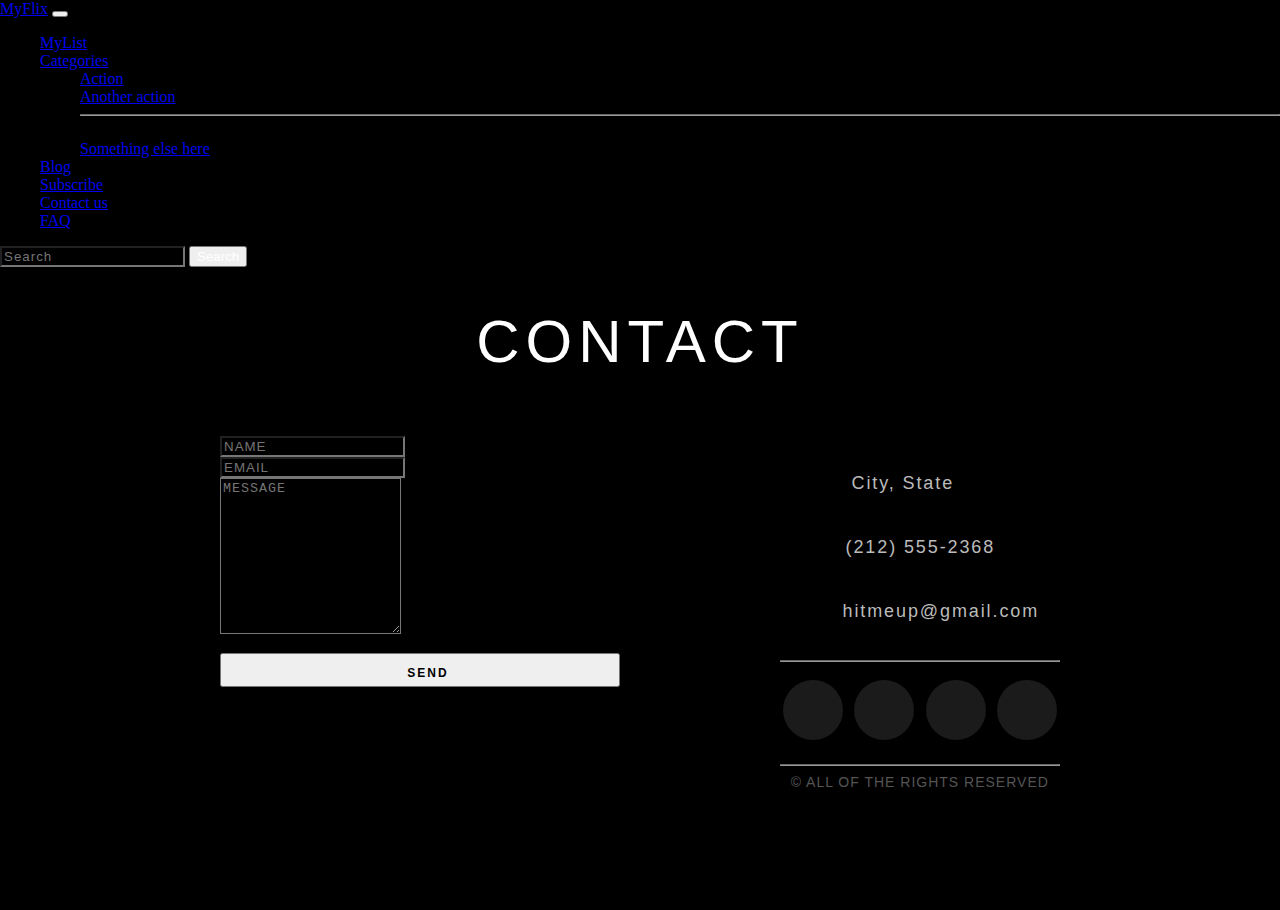
<file: Contact/contact.html>
<!doctype html>
<html lang="en">
<head>
    <meta charset="UTF-8">
    <meta name="viewport"
          content="width=device-width, user-scalable=no, initial-scale=1.0, maximum-scale=1.0, minimum-scale=1.0">
    <meta http-equiv="X-UA-Compatible" content="ie=edge">
    <link href="https://cdn.jsdelivr.net/npm/bootstrap@5.3.0-alpha1/dist/css/bootstrap.min.css" rel="stylesheet" integrity="sha384-GLhlTQ8iRABdZLl6O3oVMWSktQOp6b7In1Zl3/Jr59b6EGGoI1aFkw7cmDA6j6gD" crossorigin="anonymous">
    <script src="https://cdn.jsdelivr.net/npm/bootstrap@5.3.0-alpha1/dist/js/bootstrap.bundle.min.js" integrity="sha384-w76AqPfDkMBDXo30jS1Sgez6pr3x5MlQ1ZAGC+nuZB+EYdgRZgiwxhTBTkF7CXvN" crossorigin="anonymous"></script>
    <script src="https://cdn.jsdelivr.net/npm/@popperjs/core@2.11.6/dist/umd/popper.min.js" integrity="sha384-oBqDVmMz9ATKxIep9tiCxS/Z9fNfEXiDAYTujMAeBAsjFuCZSmKbSSUnQlmh/jp3" crossorigin="anonymous"></script>
    <script src="https://cdn.jsdelivr.net/npm/bootstrap@5.3.0-alpha1/dist/js/bootstrap.min.js" integrity="sha384-mQ93GR66B00ZXjt0YO5KlohRA5SY2XofN4zfuZxLkoj1gXtW8ANNCe9d5Y3eG5eD" crossorigin="anonymous"></script>

    <link href="contact.css" rel="stylesheet">
    <script src="contact.js"></script>
    <title>Document</title>
</head>
<body>
<nav class="navbar navbar-expand-lg navbar-dark bg-dark">
    <div class="container-fluid">
        <a class="navbar-brand" href="../index.html">MyFlix</a>
        <button class="navbar-toggler" type="button" data-bs-toggle="collapse" data-bs-target="#navbarSupportedContent" aria-controls="navbarSupportedContent" aria-expanded="false" aria-label="Toggle navigation">
            <span class="navbar-toggler-icon"></span>
        </button>
        <div class="collapse navbar-collapse" id="navbarSupportedContent">
            <ul class="navbar-nav me-auto mb-2 mb-lg-0">
                <li class="nav-item">
                    <a class="nav-link active" aria-current="page" href="../index.html">MyList</a>
                </li>
                <li class="nav-item dropdown">
                    <a class="nav-link dropdown-toggle" href="#" role="button" data-bs-toggle="dropdown" aria-expanded="false">
                        Categories
                    </a>
                    <ul class="dropdown-menu">
                        <li><a class="dropdown-item" href="#">Action</a></li>
                        <li><a class="dropdown-item" href="#">Another action</a></li>
                        <li><hr class="dropdown-divider"></li>
                        <li><a class="dropdown-item" href="#">Something else here</a></li>
                    </ul>
                </li>
                <li class="nav-item">
                    <a class="nav-link" href="../blog/blog.html">Blog</a>
                </li>
                <li class="nav-item">
                    <a class="nav-link active" aria-current="page" href="../Subscribe/subscribe.html">Subscribe</a>
                </li>
                <li class="nav-item">
                    <a class="nav-link" href="../Contact/contact.html
">Contact us</a>
                </li>
                <li class="nav-item">
                    <a class="nav-link" href="../FAQ/FAQ.html">FAQ</a>
                </li>
            </ul>
            <form class="d-flex" role="search">
                <input class="form-control me-2" type="search" placeholder="Search" aria-label="Search">
                <button class="btn btn-outline-success" style="color: white" type="submit">Search</button>
            </form>
        </div>
    </div>
</nav>

<section id="contact">

    <h1 class="section-header">Contact</h1>

    <div class="contact-wrapper">

        <!-- Left contact page -->

        <form id="contact-form" class="form-horizontal" role="form">

            <div class="form-group">
                <div class="col-sm-12">
                    <input type="text" class="form-control" id="name" placeholder="NAME" name="name" value="" required>
                </div>
            </div>

            <div class="form-group">
                <div class="col-sm-12">
                    <input type="email" class="form-control" id="email" placeholder="EMAIL" name="email" value="" required>
                </div>
            </div>

            <textarea class="form-control" rows="10" placeholder="MESSAGE" name="message" required></textarea>

            <button class="btn btn-primary send-button" id="submit" type="submit" value="SEND">
                <div class="alt-send-button">
                    <i class="fa fa-paper-plane"></i><span class="send-text">SEND</span>
                </div>

            </button>

        </form>

        <!-- Left contact page -->

        <div class="direct-contact-container">

            <ul class="contact-list">
                <li class="list-item"><i class="fa fa-map-marker fa-2x"><span class="contact-text place">City, State</span></i></li>

                <li class="list-item"><i class="fa fa-phone fa-2x"><span class="contact-text phone"><a href="tel:1-212-555-5555" title="Give me a call">(212) 555-2368</a></span></i></li>

                <li class="list-item"><i class="fa fa-envelope fa-2x"><span class="contact-text gmail"><a href="mailto:#" title="Send me an email">hitmeup@gmail.com</a></span></i></li>

            </ul>

            <hr>
            <ul class="social-media-list">
                <li><a href="#" target="_blank" class="contact-icon">
                    <i class="fa fa-github" aria-hidden="true"></i></a>
                </li>
                <li><a href="#" target="_blank" class="contact-icon">
                    <i class="fa fa-codepen" aria-hidden="true"></i></a>
                </li>
                <li><a href="#" target="_blank" class="contact-icon">
                    <i class="fa fa-twitter" aria-hidden="true"></i></a>
                </li>
                <li><a href="#" target="_blank" class="contact-icon">
                    <i class="fa fa-instagram" aria-hidden="true"></i></a>
                </li>
            </ul>
            <hr>

            <div class="copyright">&copy; ALL OF THE RIGHTS RESERVED</div>

        </div>

    </div>

</section>



</body>
</html>
</file>
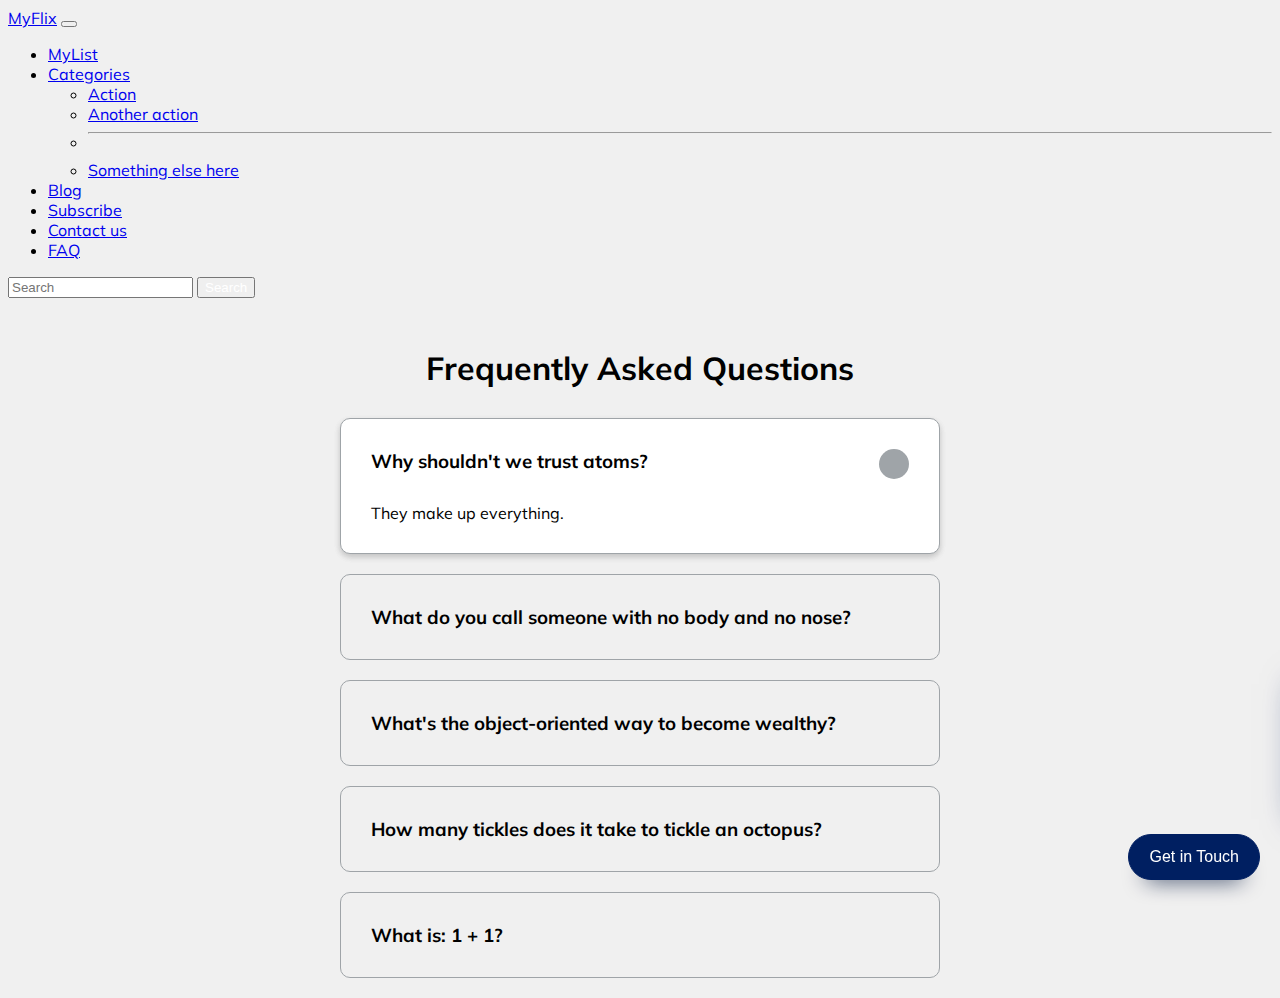
<file: FAQ/FAQ.html>
<!doctype html>
<html lang="en">
<head>
    <meta charset="UTF-8">
    <meta name="viewport"
          content="width=device-width, user-scalable=no, initial-scale=1.0, maximum-scale=1.0, minimum-scale=1.0">
    <meta http-equiv="X-UA-Compatible" content="ie=edge">
    <link href="https://cdn.jsdelivr.net/npm/bootstrap@5.3.0-alpha1/dist/css/bootstrap.min.css" rel="stylesheet" integrity="sha384-GLhlTQ8iRABdZLl6O3oVMWSktQOp6b7In1Zl3/Jr59b6EGGoI1aFkw7cmDA6j6gD" crossorigin="anonymous">
    <script src="https://cdn.jsdelivr.net/npm/bootstrap@5.3.0-alpha1/dist/js/bootstrap.bundle.min.js" integrity="sha384-w76AqPfDkMBDXo30jS1Sgez6pr3x5MlQ1ZAGC+nuZB+EYdgRZgiwxhTBTkF7CXvN" crossorigin="anonymous"></script>
    <script src="https://cdn.jsdelivr.net/npm/@popperjs/core@2.11.6/dist/umd/popper.min.js" integrity="sha384-oBqDVmMz9ATKxIep9tiCxS/Z9fNfEXiDAYTujMAeBAsjFuCZSmKbSSUnQlmh/jp3" crossorigin="anonymous"></script>
    <script src="https://cdn.jsdelivr.net/npm/bootstrap@5.3.0-alpha1/dist/js/bootstrap.min.js" integrity="sha384-mQ93GR66B00ZXjt0YO5KlohRA5SY2XofN4zfuZxLkoj1gXtW8ANNCe9d5Y3eG5eD" crossorigin="anonymous"></script>

    <link href="FAQ.css" rel="stylesheet">
    <script src="FAQ.js"></script>
    <title>Document</title>
</head>
<body>
<nav class="navbar navbar-expand-lg navbar-dark bg-dark">
    <div class="container-fluid">
        <a class="navbar-brand" href="../index.html">MyFlix</a>
        <button class="navbar-toggler" type="button" data-bs-toggle="collapse" data-bs-target="#navbarSupportedContent" aria-controls="navbarSupportedContent" aria-expanded="false" aria-label="Toggle navigation">
            <span class="navbar-toggler-icon"></span>
        </button>
        <div class="collapse navbar-collapse" id="navbarSupportedContent">
            <ul class="navbar-nav me-auto mb-2 mb-lg-0">
                <li class="nav-item">
                    <a class="nav-link active" aria-current="page" href="../index.html">MyList</a>
                </li>
                <li class="nav-item dropdown">
                    <a class="nav-link dropdown-toggle" href="#" role="button" data-bs-toggle="dropdown" aria-expanded="false">
                        Categories
                    </a>
                    <ul class="dropdown-menu">
                        <li><a class="dropdown-item" href="#">Action</a></li>
                        <li><a class="dropdown-item" href="#">Another action</a></li>
                        <li><hr class="dropdown-divider"></li>
                        <li><a class="dropdown-item" href="#">Something else here</a></li>
                    </ul>
                </li>
                <li class="nav-item">
                    <a class="nav-link" href="../blog/blog.html">Blog</a>
                </li>
                <li class="nav-item">
                    <a class="nav-link active" aria-current="page" href="../Subscribe/subscribe.html">Subscribe</a>
                </li>
                <li class="nav-item">
                    <a class="nav-link" href="../Contact/contact.html
">Contact us</a>
                </li>
                <li class="nav-item">
                    <a class="nav-link" href="../FAQ/FAQ.html">FAQ</a>
                </li>
            </ul>
            <form class="d-flex" role="search">
                <input class="form-control me-2" type="search" placeholder="Search" aria-label="Search">
                <button class="btn btn-outline-success" style="color: white" type="submit">Search</button>
            </form>
        </div>
    </div>
</nav>

<!-- Design on Dribbble: https://dribbble.com/shots/3967265-FAQ -->
<h1>Frequently Asked Questions</h1>

<div class="faqs-container">
    <div class="faq active">
        <h3 class="faq-title">
            Why shouldn't we trust atoms?
        </h3>
        <p class="faq-text">
            They make up everything.
        </p>
        <button class="faq-toggle">
            <i class="fas fa-chevron-down"></i>
            <i class="fas fa-times"></i>
        </button>
    </div>

    <div class="faq">
        <h3 class="faq-title">
            What do you call someone with no body and no nose?
        </h3>
        <p class="faq-text">
            Nobody knows.
        </p>
        <button class="faq-toggle">
            <i class="fas fa-chevron-down"></i>
            <i class="fas fa-times"></i>
        </button>
    </div>

    <div class="faq">
        <h3 class="faq-title">
            What's the object-oriented way to become wealthy?
        </h3>
        <p class="faq-text">
            Inheritance.
        </p>
        <button class="faq-toggle">
            <i class="fas fa-chevron-down"></i>
            <i class="fas fa-times"></i>
        </button>
    </div>

    <div class="faq">
        <h3 class="faq-title">
            How many tickles does it take to tickle an octopus?
        </h3>
        <p class="faq-text">
            Ten-tickles!
        </p>
        <button class="faq-toggle">
            <i class="fas fa-chevron-down"></i>
            <i class="fas fa-times"></i>
        </button>
    </div>

    <div class="faq">
        <h3 class="faq-title">
            What is: 1 + 1?
        </h3>
        <p class="faq-text">
            Depends on who are you asking.
        </p>
        <button class="faq-toggle">
            <i class="fas fa-chevron-down"></i>
            <i class="fas fa-times"></i>
        </button>
    </div>
</div>

<!-- SOCIAL PANEL HTML -->
<div class="social-panel-container">
    <div class="social-panel">
        <p>Created with <i class="fa fa-heart"></i> by
            <a target="_blank" href="https://florin-pop.com">Florin Pop</a></p>
        <button class="close-btn"><i class="fas fa-times"></i></button>
        <h4>Get in touch on</h4>
        <ul>
            <li>
                <a href="https://www.patreon.com/florinpop17" target="_blank">
                    <i class="fab fa-discord"></i>
                </a>
            </li>
            <li>
                <a href="https://twitter.com/florinpop1705" target="_blank">
                    <i class="fab fa-twitter"></i>
                </a>
            </li>
            <li>
                <a href="https://linkedin.com/in/florinpop17" target="_blank">
                    <i class="fab fa-linkedin"></i>
                </a>
            </li>
            <li>
                <a href="https://facebook.com/florinpop17" target="_blank">
                    <i class="fab fa-facebook"></i>
                </a>
            </li>
            <li>
                <a href="https://instagram.com/florinpop17" target="_blank">
                    <i class="fab fa-instagram"></i>
                </a>
            </li>
        </ul>
    </div>
</div>
<button class="floating-btn">
    Get in Touch
</button>

</body>
</html>
</file>
<file: Contact/contact.css>
body {
    margin: 0;
    padding: 0;
    background-color: #000;
    padding-bottom: 100px;
}

#contact {
    width: 100%;
    height: 100%;
}

.section-header {
    text-align: center;
    margin: 0 auto;
    padding: 40px 0;
    font: 300 60px 'Oswald', sans-serif;
    color: #fff;
    text-transform: uppercase;
    letter-spacing: 6px;
}

.contact-wrapper {
    display: flex;
    flex-direction: row;
    justify-content: space-between;
    margin: 0 auto;
    padding: 20px;
    position: relative;
    max-width: 840px;
}

/* Left contact page */
.form-horizontal {
    /*float: left;*/
    max-width: 400px;
    font-family: 'Lato';
    font-weight: 400;
}

.form-control,
textarea {
    max-width: 400px;
    background-color: #000;
    color: #fff;
    letter-spacing: 1px;
}

.send-button {
    margin-top: 15px;
    height: 34px;
    width: 400px;
    overflow: hidden;
    transition: all .2s ease-in-out;
}

.alt-send-button {
    width: 400px;
    height: 34px;
    transition: all .2s ease-in-out;
}

.send-text {
    display: block;
    margin-top: 10px;
    font: 700 12px 'Lato', sans-serif;
    letter-spacing: 2px;
}

.alt-send-button:hover {
    transform: translate3d(0px, -29px, 0px);
}

/* Begin Right Contact Page */
.direct-contact-container {
    max-width: 400px;
}

/* Location, Phone, Email Section */
.contact-list {
    list-style-type: none;
    margin-left: -30px;
    padding-right: 20px;
}

.list-item {
    line-height: 4;
    color: #aaa;
}

.contact-text {
    font: 300 18px 'Lato', sans-serif;
    letter-spacing: 1.9px;
    color: #bbb;
}

.place {
    margin-left: 62px;
}

.phone {
    margin-left: 56px;
}

.gmail {
    margin-left: 53px;
}

.contact-text a {
    color: #bbb;
    text-decoration: none;
    transition-duration: 0.2s;
}

.contact-text a:hover {
    color: #fff;
    text-decoration: none;
}


/* Social Media Icons */
.social-media-list {
    position: relative;
    font-size: 22px;
    text-align: center;
    width: 100%;
    margin: 0 auto;
    padding: 0;
}

.social-media-list li a {
    color: #fff;
}

.social-media-list li {
    position: relative;
    display: inline-block;
    height: 60px;
    width: 60px;
    margin: 10px 3px;
    line-height: 60px;
    border-radius: 50%;
    color: #fff;
    background-color: rgb(27,27,27);
    cursor: pointer;
    transition: all .2s ease-in-out;
}

.social-media-list li:after {
    content: '';
    position: absolute;
    top: 0;
    left: 0;
    width: 60px;
    height: 60px;
    line-height: 60px;
    border-radius: 50%;
    opacity: 0;
    box-shadow: 0 0 0 1px #fff;
    transition: all .2s ease-in-out;
}

.social-media-list li:hover {
    background-color: #fff;
}

.social-media-list li:hover:after {
    opacity: 1;
    transform: scale(1.12);
    transition-timing-function: cubic-bezier(0.37,0.74,0.15,1.65);
}

.social-media-list li:hover a {
    color: #000;
}

.copyright {
    font: 200 14px 'Oswald', sans-serif;
    color: #555;
    letter-spacing: 1px;
    text-align: center;
}

hr {
    border-color: rgba(255,255,255,.6);
}

/* Begin Media Queries*/
@media screen and (max-width: 850px) {
    .contact-wrapper {
        display: flex;
        flex-direction: column;
    }
    .direct-contact-container, .form-horizontal {
        margin: 0 auto;
    }

    .direct-contact-container {
        margin-top: 60px;
        max-width: 300px;
    }
    .social-media-list li {
        height: 60px;
        width: 60px;
        line-height: 60px;
    }
    .social-media-list li:after {
        width: 60px;
        height: 60px;
        line-height: 60px;
    }
}

@media screen and (max-width: 569px) {

    .direct-contact-container, .form-wrapper {
        float: none;
        margin: 0 auto;
    }
    .form-control, textarea {

        margin: 0 auto;
    }


    .name, .email, textarea {
        width: 280px;
    }

    .direct-contact-container {
        margin-top: 60px;
        max-width: 280px;
    }
    .social-media-list {
        left: 0;
    }
    .social-media-list li {
        height: 55px;
        width: 55px;
        line-height: 55px;
        font-size: 2rem;
    }
    .social-media-list li:after {
        width: 55px;
        height: 55px;
        line-height: 55px;
    }

}

@media screen and (max-width: 410px) {
    .send-button {
        width: 99%;
    }
}
</file>
<file: FAQ/FAQ.css>
@import url('https://fonts.googleapis.com/css?family=Muli&display=swap');

* {
    box-sizing: border-box;
}

body {
    background-color: #f0f0f0;
    font-family: 'Muli', sans-serif;
}

h1 {
    margin: 50px 0 30px;
    text-align: center;
}

.faqs-container {
    margin: 0 auto;
    max-width: 600px;
}

.faq {
    background-color: transparent;
    border: 1px solid #9FA4A8;
    border-radius: 10px;
    padding: 30px;
    position: relative;
    overflow: hidden;
    margin: 20px 0;
    transition: 0.3s ease;
}

.faq.active {
    background-color: #fff;
    box-shadow: 0 3px 6px rgba(0,0,0,0.1), 0 3px 6px rgba(0,0,0,0.1);
}

.faq.active::after, .faq.active::before {
    color: #2ecc71;
    content: '\f075';
    font-family: 'Font Awesome 5 Free';
    font-size: 7rem;
    position: absolute;
    opacity: 0.2;
    top: 20px;
    left: 20px;
    z-index: 0;
}

.faq.active::before {
    color: #3498db;
    top: -10px;
    left: -30px;
    transform: rotateY(180deg);
}

.faq-title {
    margin: 0 35px 0 0;
}

.faq-text {
    display: none;
    margin: 30px 0 0;
}

.faq.active .faq-text {
    display: block;
}

.faq-toggle {
    background-color: transparent;
    border: none;
    border-radius: 50%;
    color: #fff;
    cursor: pointer;
    display: flex;
    align-items: center;
    justify-content: center;
    font-size: 16px;
    padding: 0;
    position: absolute;
    top: 30px;
    right: 30px;
    height: 30px;
    width: 30px;
}

.faq-toggle:focus {
    outline: none;
}

.faq.active .faq-toggle {
    background-color: #9FA4A8;
}

.faq-toggle .fa-times {
    display: none;
}

.faq.active .faq-toggle .fa-times {
    display: block;
}

.faq-toggle .fa-chevron-down {
    color: #83888E;
}

.faq.active .faq-toggle .fa-chevron-down {
    display: none;
}

/* SOCIAL PANEL CSS */
.social-panel-container {
    position: fixed;
    right: 0;
    bottom: 80px;
    transform: translateX(100%);
    transition: transform 0.4s ease-in-out;
}

.social-panel-container.visible {
    transform: translateX(-10px);
}

.social-panel {
    background-color: #fff;
    border-radius: 16px;
    box-shadow: 0 16px 31px -17px rgba(0,31,97,0.6);
    border: 5px solid #001F61;
    display: flex;
    flex-direction: column;
    justify-content: center;
    align-items: center;
    font-family: 'Muli';
    position: relative;
    height: 169px;
    width: 370px;
    max-width: calc(100% - 10px);
}

.social-panel button.close-btn {
    border: 0;
    color: #97A5CE;
    cursor: pointer;
    font-size: 20px;
    position: absolute;
    top: 5px;
    right: 5px;
}

.social-panel button.close-btn:focus {
    outline: none;
}

.social-panel p {
    background-color: #001F61;
    border-radius: 0 0 10px 10px;
    color: #fff;
    font-size: 14px;
    line-height: 18px;
    padding: 2px 17px 6px;
    position: absolute;
    top: 0;
    left: 50%;
    margin: 0;
    transform: translateX(-50%);
    text-align: center;
    width: 235px;
}

.social-panel p i {
    margin: 0 5px;
}

.social-panel p a {
    color: #FF7500;
    text-decoration: none;
}

.social-panel h4 {
    margin: 20px 0;
    color: #97A5CE;
    font-family: 'Muli';
    font-size: 14px;
    line-height: 18px;
    text-transform: uppercase;
}

.social-panel ul {
    display: flex;
    list-style-type: none;
    padding: 0;
    margin: 0;
}

.social-panel ul li {
    margin: 0 10px;
}

.social-panel ul li a {
    border: 1px solid #DCE1F2;
    border-radius: 50%;
    color: #001F61;
    font-size: 20px;
    display: flex;
    justify-content: center;
    align-items: center;
    height: 50px;
    width: 50px;
    text-decoration: none;
}

.social-panel ul li a:hover {
    border-color: #FF6A00;
    box-shadow: 0 9px 12px -9px #FF6A00;
}

.floating-btn {
    border-radius: 26.5px;
    background-color: #001F61;
    border: 1px solid #001F61;
    box-shadow: 0 16px 22px -17px #03153B;
    color: #fff;
    cursor: pointer;
    font-size: 16px;
    line-height: 20px;
    padding: 12px 20px;
    position: fixed;
    bottom: 20px;
    right: 20px;
    z-index: 999;
}

.floating-btn:hover {
    background-color: #ffffff;
    color: #001F61;
}

.floating-btn:focus {
    outline: none;
}

.floating-text {
    background-color: #001F61;
    border-radius: 10px 10px 0 0;
    color: #fff;
    font-family: 'Muli';
    padding: 7px 15px;
    position: fixed;
    bottom: 0;
    left: 50%;
    transform: translateX(-50%);
    text-align: center;
    z-index: 998;
}

.floating-text a {
    color: #FF7500;
    text-decoration: none;
}

@media screen and (max-width: 480px) {

    .social-panel-container.visible {
        transform: translateX(0px);
    }

    .floating-btn {
        right: 10px;
    }
}
</file>
